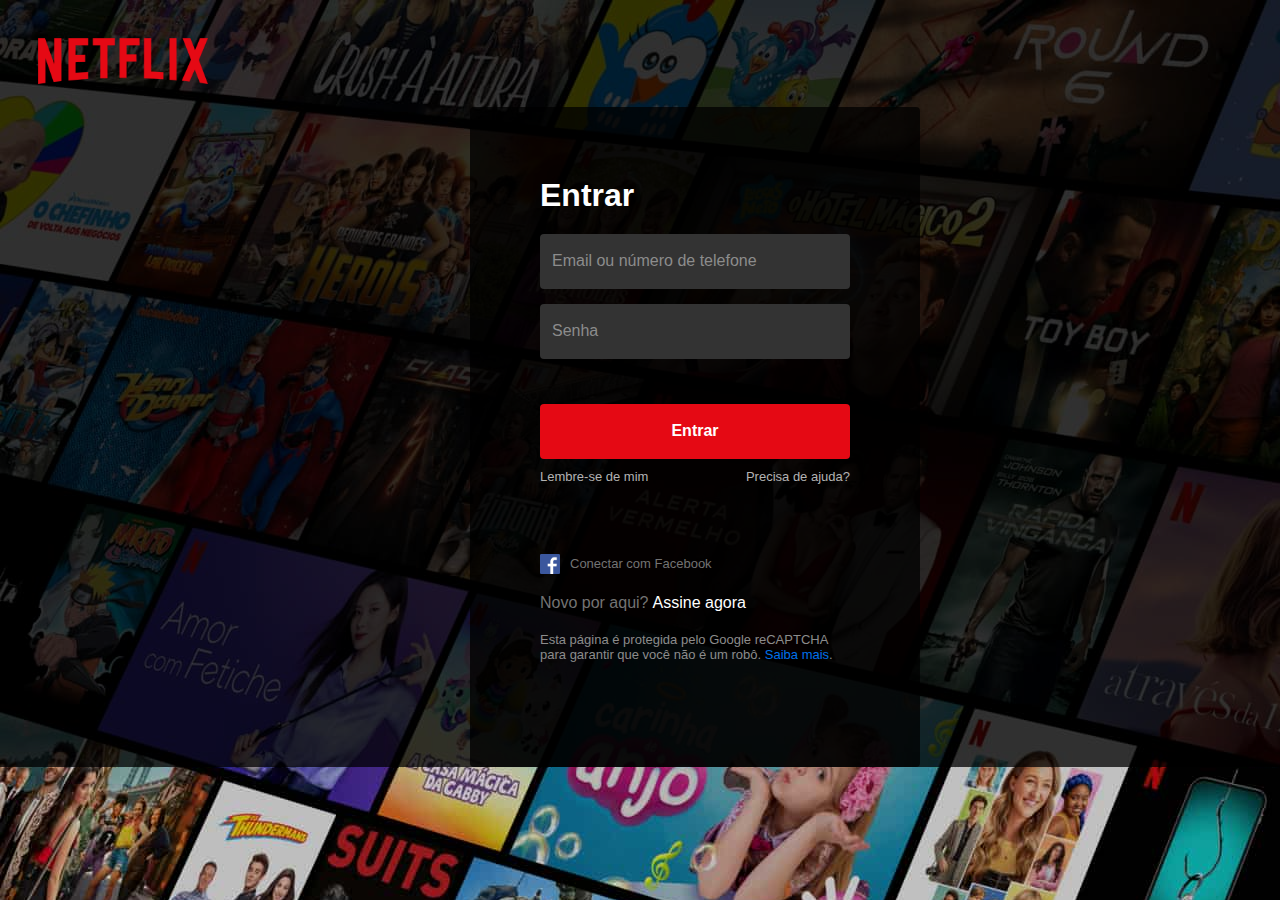
<file: index.html>
<!DOCTYPE html>
<html lang="pt-br">
  <head>
    <meta charset="UTF-8" />
    <meta http-equiv="X-UA-Compatible" content="IE=edge" />
    <meta name="viewport" content="width=device-width, initial-scale=1.0" />
    <title>Netflix</title>
    <link rel="stylesheet" href="./styles/reset.css" />
    <link rel="stylesheet" href="./styles/style.css" />
    <link rel="icon" href="assets/netflix-3521600-2945044.png" />
  </head>
  <body>
    <div id="wrapper">
      <div id="header">
        <a href="https://www.netflix.com/br/" alt="link">
          <img src="./assets/icon-netflix.png" alt="logo"
        /></a>
      </div>
      <div id="box">
        <div id="card">
          <h1>Entrar</h1>
          <input type="email" placeholder="Email ou número de telefone" />
          <input type="password" placeholder="Senha" />
          <button id="first-button">Entrar</button>
          <!-- <div id="check"> -->
          <!-- <input type="checkbox" /> -->
          <div id="remember">
            <p>Lembre-se de mim</p>
            <a href="https://www.netflix.com/br/LoginHelp"
              ><p>Precisa de ajuda?</p></a
            >
          </div>

          <!-- <div id="remember"> -->
          <!-- <input type="ckeckbox" /> Lembre-se de mim -->

          <!-- <p>Precisa de ajuda?</p> -->
          <!-- </div> -->

          <div id="footer">
            <div id="conect">
              <img src="./assets/logo.png" alt="logo" />
              <p>Conectar com Facebook</p>
            </div>
            <div id="new">
              <p>Novo por aqui?</p>
              <a href="https://www.netflix.com/br/">
                <p>Assine agora</p>
              </a>
            </div>
            <div id="final">
              <p>
                Esta página é protegida pelo Google reCAPTCHA para garantir que
                você não é um robô. <a href="">Saiba mais</a>.
              </p>
            </div>
          </div>
        </div>
      </div>
    </div>
  </body>
</html>
</file>
<file: styles/style.css>
:root {
  --input-button-border: 4px;
  --button-color: #e50914;
  --font: 'Helvetica Neue', Helvetica, Arial, sans-serif;
  --box-color: rgba(0, 0, 0, 0.75);
  --remember-help: #b3b3b3;
  --signature-title: #fff;
  --color-face: #737373;
  --color-final: #8c8c8c;
  --saiba-mais: #0071eb;
}

#wrapper {
  background-color: var(--box-color);
}

* {
  font-family: var(--font);
}

body {
  background-image: url(/assets/backgroud-image.jpg);
}

#header img {
  max-width: 170px;
  margin: 3%;
}

#box {
  display: flex;
  flex-direction: column;
  width: 450px;
  height: 660px;
  margin-left: 470px;
  margin-top: -20px;
  /* background-color: blue; */
  border-radius: var(--input-button-border);
  background-color: rgba(0, 0, 0, 0.75);
}

#card {
  display: flex;
  flex-direction: column;
  margin: 70px;
  /* background-color: black; */
}

#card h1 {
  color: var(--signature-title);
  margin-bottom: 20px;
  font-weight: bold;
}

#card input {
  height: 55px;
  margin-bottom: 15px;
  border-radius: var(--input-button-border);
  border: none;
  background-color: #333;
  width: 100%;
}

::placeholder {
  padding: 10px;
  color: var(--color-final);
  font-size: 16px;
}

#first-button {
  height: 55px;
  margin-top: 30px;
  background-color: var(--button-color);
  color: var(--signature-title);
  border: none;
  border-radius: var(--input-button-border);
  font-weight: bold;
  font-size: 16px;
  width: 100%;
}

#remember {
  display: flex;
  font-size: 13px;
  justify-content: space-between;
  color: var(--remember-help);
  margin-top: 10px;
}
#remember a {
  text-decoration: none;
  color: var(--remember-help);
}

#footer {
  display: flex;
  flex-direction: column;
  height: 260px;
  /* background-color: green; */
}

#conect {
  display: flex;
  font-size: 13px;
  align-items: center;
  padding: 70px 0px 0px 0px;
  color: var(--color-face);
  margin-bottom: 20px;
}

#conect img {
  max-width: 20px;
}

#conect p {
  margin-left: 10px;
}

#new {
  display: flex;
  font-size: 16px;
  margin-bottom: 20px;
}

#new p {
  color: var(--color-face);
}

#new a {
  text-decoration: none;
}

#new a p {
  text-decoration: none;
  color: var(--signature-title);
  margin-left: 4px;
}

#final {
  font-size: 13px;
}

#final p {
  color: var(--color-final);
}

#final a {
  color: var(--saiba-mais);
  text-decoration: none;
}
</file>
